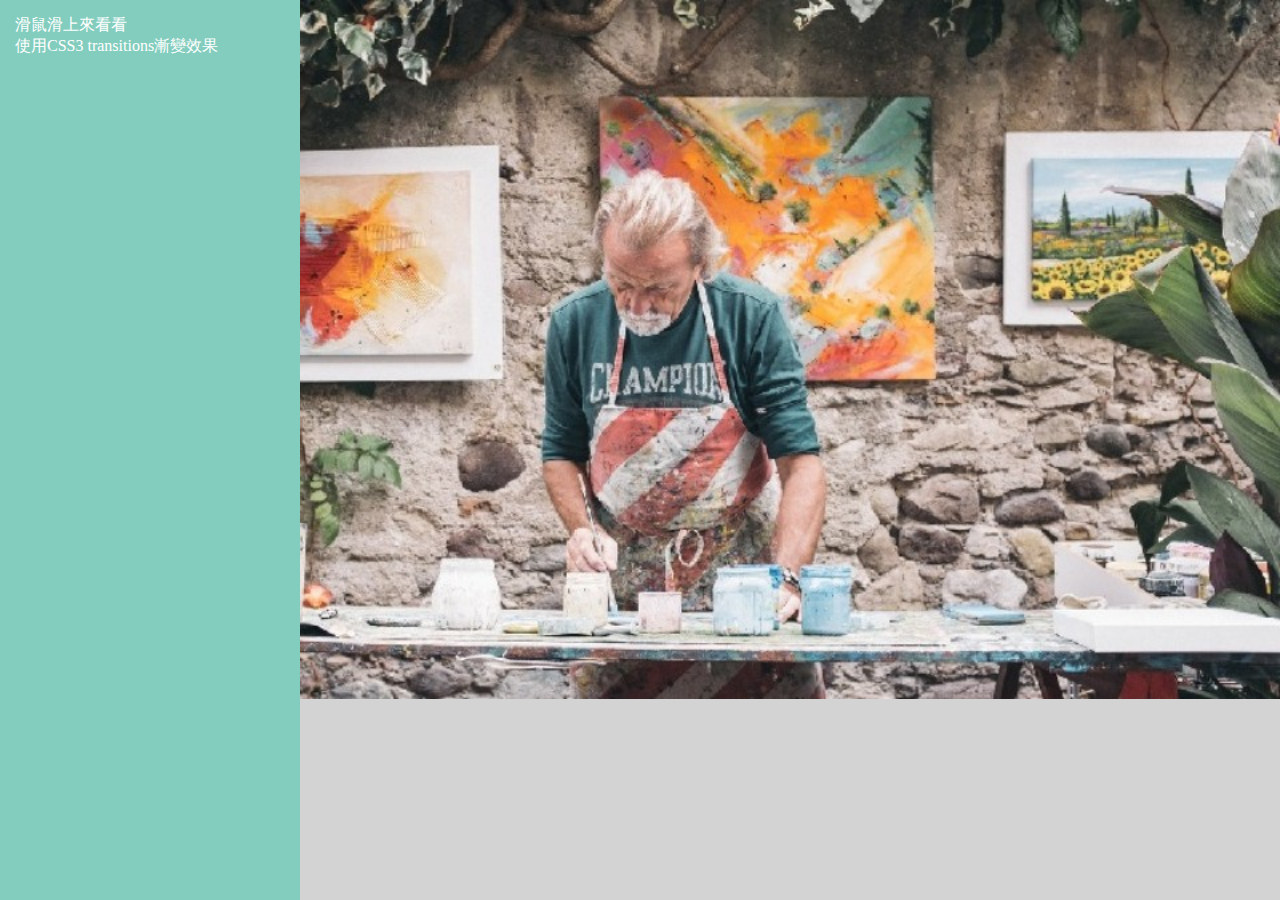
<file: HTMLPage2.html>
﻿<!DOCTYPE html>

<html lang="en" xmlns="http://www.w3.org/1999/xhtml">
<head>
    <meta charset="utf-8" />
    <title></title>
    <style>
        body {
    background-color: lightgray;
        margin: 0;
}
        div.eg-CSS3-transitions {
    position: absolute;
    width: 40%;
    height: 100%;
    top : 0px;
    padding: 15px;
    background-color: #83CDBE;
    margin: 0;
    box-sizing: border-box ;
    color: #fff;
}
        div.eg-CSS3-transitions:hover {
    width: 300px;
}
        div.eg-CSS3-transitions {
    -webkit-transition: width 1s;
            transition: width 1s;
}
        .container {
        width:100%;
        }
    </style>
</head>
<body>
    <div class="container">
        <img src="Kr4xXkU.jpg" width ="100%">
        <div class="eg-CSS3-transitions">
            滑鼠滑上來看看<br>
            使用CSS3 transitions漸變效果
        </div>
    </div>
</body>
</html>
</file>
